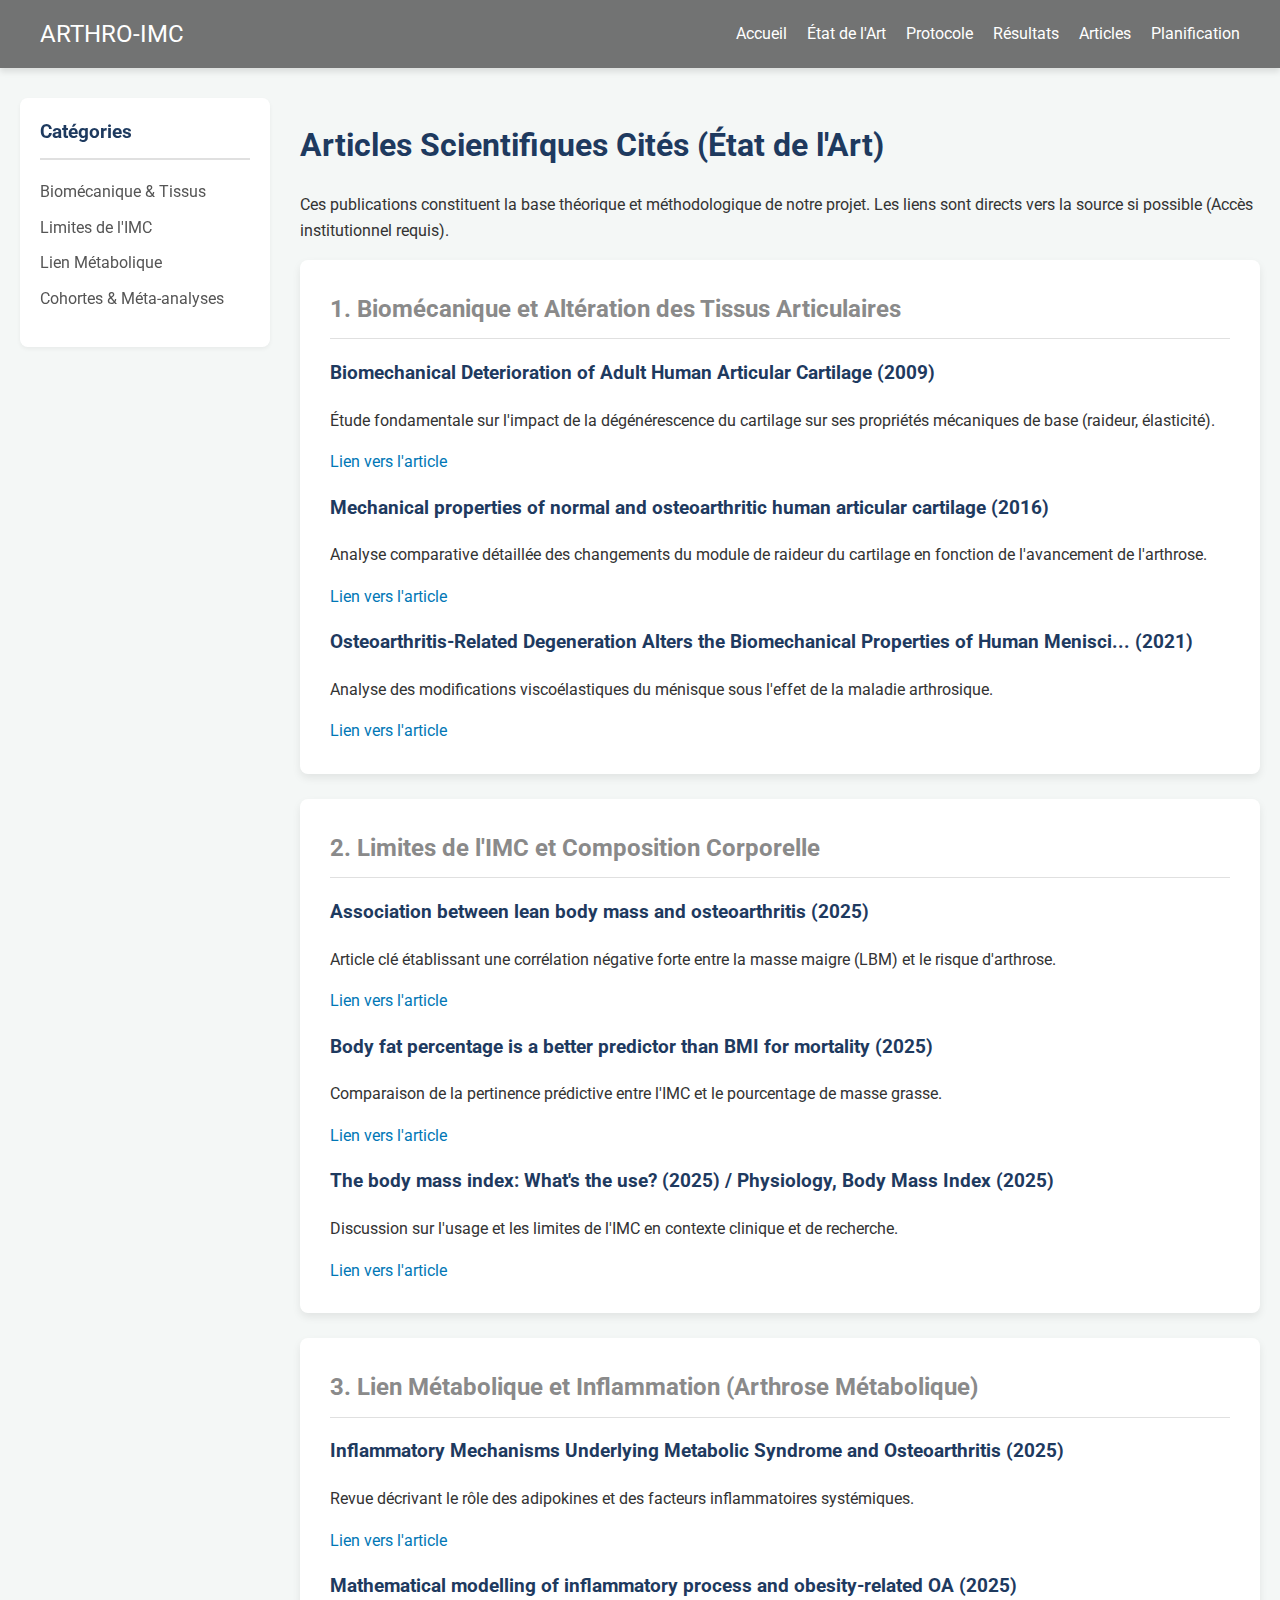
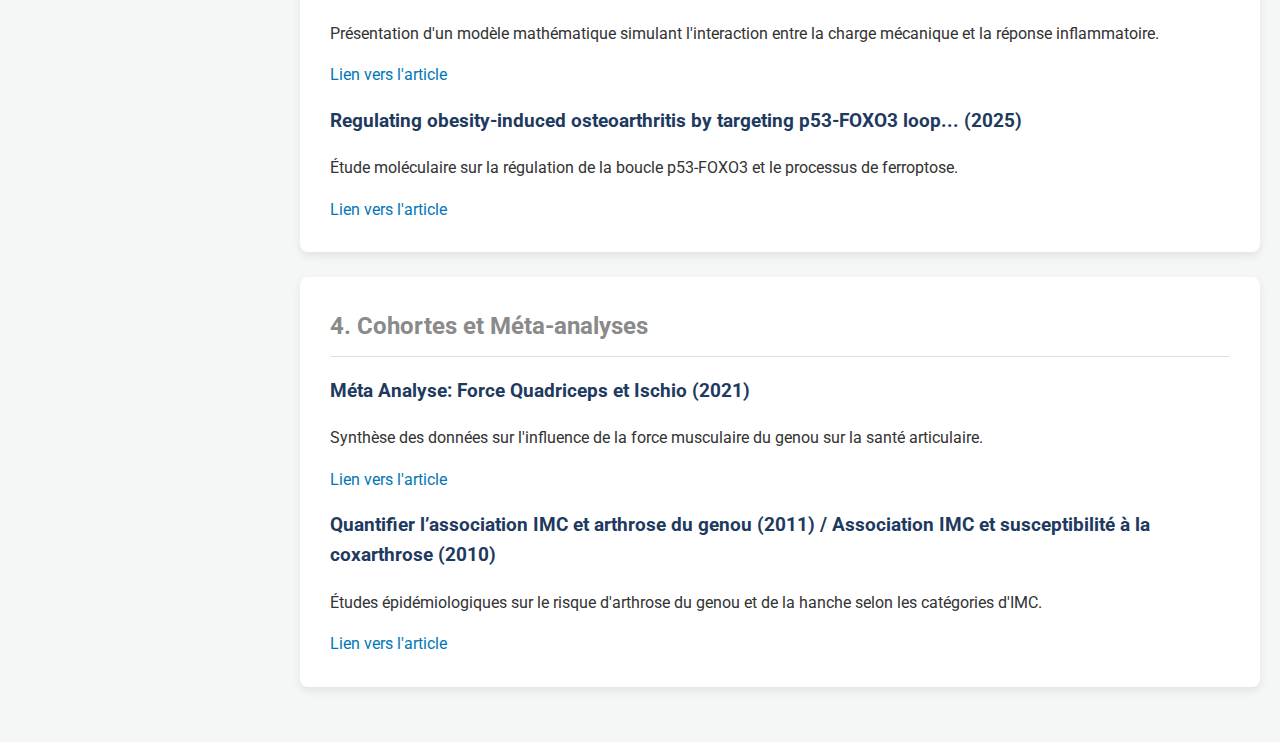
<file: arthro-imc_articles.html>
<!DOCTYPE html>
<html lang="fr">
  <head>
    <meta charset="UTF-8" />
    <meta name="viewport" content="width=device-width, initial-scale=1.0" />
    <title>Arthro-IMC | Articles Scientifiques</title>
    <link rel="stylesheet" href="style1.css" />
    <link
      href="https://fonts.googleapis.com/css2?family=Roboto:wght@300;400;700&display=swap"
      rel="stylesheet"
    />
  </head>
  <body>
    <header class="header-nav">
      <div class="logo"><a href="index.html">ARTHRO-IMC</a></div>
      <nav>
        <ul class="menu-flex">
          <li><a href="index.html">Accueil</a></li>
          <li><a href="arthro-imc_etat_art.html">État de l'Art</a></li>
          <li><a href="arthro-imc_protocole.html">Protocole</a></li>
          <li><a href="arthro-imc_resultats.html">Résultats</a></li>
          <li><a href="arthro-imc_articles.html">Articles</a></li>
          <li><a href="planification.html">Planification</a></li>
        </ul>
      </nav>
    </header>

    <div class="main-grid">
      <aside class="sidebar-toc">
        <h3>Catégories</h3>
        <ul>
          <li><a href="#mecanique">Biomécanique & Tissus</a></li>
          <li><a href="#imc">Limites de l'IMC</a></li>
          <li><a href="#metabolique">Lien Métabolique</a></li>
          <li><a href="#epidemiologie">Cohortes & Méta-analyses</a></li>
        </ul>
      </aside>

      <main class="contenu-principal">
        <h1>Articles Scientifiques Cités (État de l'Art)</h1>
        <p>
          Ces publications constituent la base théorique et méthodologique de
          notre projet. Les liens sont directs vers la source si possible (Accès
          institutionnel requis).
        </p>

        <section id="mecanique" class="card">
          <h2>1. Biomécanique et Altération des Tissus Articulaires</h2>
          <div class="article-grid">
            <div class="article-item">
              <h3>
                Biomechanical Deterioration of Adult Human Articular Cartilage
                (2009)
              </h3>
              <p>
                Étude fondamentale sur l'impact de la dégénérescence du
                cartilage sur ses propriétés mécaniques de base (raideur,
                élasticité).
              </p>
              <a href="placeholder_link" class="btn-link"
                >Lien vers l'article</a
              >
            </div>
            <div class="article-item">
              <h3>
                Mechanical properties of normal and osteoarthritic human
                articular cartilage (2016)
              </h3>
              <p>
                Analyse comparative détaillée des changements du module de
                raideur du cartilage en fonction de l'avancement de l'arthrose.
              </p>
              <a href="placeholder_link" class="btn-link"
                >Lien vers l'article</a
              >
            </div>
            <div class="article-item">
              <h3>
                Osteoarthritis-Related Degeneration Alters the Biomechanical
                Properties of Human Menisci... (2021)
              </h3>
              <p>
                Analyse des modifications viscoélastiques du ménisque sous
                l'effet de la maladie arthrosique.
              </p>
              <a href="placeholder_link" class="btn-link"
                >Lien vers l'article</a
              >
            </div>
          </div>
        </section>

        <section id="imc" class="card">
          <h2>2. Limites de l'IMC et Composition Corporelle</h2>
          <div class="article-grid">
            <div class="article-item">
              <h3>
                Association between lean body mass and osteoarthritis (2025)
              </h3>
              <p>
                Article clé établissant une corrélation négative forte entre la
                masse maigre (LBM) et le risque d'arthrose.
              </p>
              <a href="placeholder_link" class="btn-link"
                >Lien vers l'article</a
              >
            </div>
            <div class="article-item">
              <h3>
                Body fat percentage is a better predictor than BMI for mortality
                (2025)
              </h3>
              <p>
                Comparaison de la pertinence prédictive entre l'IMC et le
                pourcentage de masse grasse.
              </p>
              <a href="placeholder_link" class="btn-link"
                >Lien vers l'article</a
              >
            </div>
            <div class="article-item">
              <h3>
                The body mass index: What's the use? (2025) / Physiology, Body
                Mass Index (2025)
              </h3>
              <p>
                Discussion sur l'usage et les limites de l'IMC en contexte
                clinique et de recherche.
              </p>
              <a href="placeholder_link" class="btn-link"
                >Lien vers l'article</a
              >
            </div>
          </div>
        </section>

        <section id="metabolique" class="card">
          <h2>3. Lien Métabolique et Inflammation (Arthrose Métabolique)</h2>
          <div class="article-grid">
            <div class="article-item">
              <h3>
                Inflammatory Mechanisms Underlying Metabolic Syndrome and
                Osteoarthritis (2025)
              </h3>
              <p>
                Revue décrivant le rôle des adipokines et des facteurs
                inflammatoires systémiques.
              </p>
              <a href="placeholder_link" class="btn-link"
                >Lien vers l'article</a
              >
            </div>
            <div class="article-item">
              <h3>
                Mathematical modelling of inflammatory process and
                obesity-related OA (2025)
              </h3>
              <p>
                Présentation d'un modèle mathématique simulant l'interaction
                entre la charge mécanique et la réponse inflammatoire.
              </p>
              <a href="placeholder_link" class="btn-link"
                >Lien vers l'article</a
              >
            </div>
            <div class="article-item">
              <h3>
                Regulating obesity-induced osteoarthritis by targeting p53-FOXO3
                loop... (2025)
              </h3>
              <p>
                Étude moléculaire sur la régulation de la boucle p53-FOXO3 et le
                processus de ferroptose.
              </p>
              <a href="placeholder_link" class="btn-link"
                >Lien vers l'article</a
              >
            </div>
          </div>
        </section>

        <section id="epidemiologie" class="card">
          <h2>4. Cohortes et Méta-analyses</h2>
          <div class="article-grid">
            <div class="article-item">
              <h3>Méta Analyse: Force Quadriceps et Ischio (2021)</h3>
              <p>
                Synthèse des données sur l'influence de la force musculaire du
                genou sur la santé articulaire.
              </p>
              <a href="placeholder_link" class="btn-link"
                >Lien vers l'article</a
              >
            </div>
            <div class="article-item">
              <h3>
                Quantifier l’association IMC et arthrose du genou (2011) /
                Association IMC et susceptibilité à la coxarthrose (2010)
              </h3>
              <p>
                Études épidémiologiques sur le risque d'arthrose du genou et de
                la hanche selon les catégories d'IMC.
              </p>
              <a href="placeholder_link" class="btn-link"
                >Lien vers l'article</a
              >
            </div>
          </div>
        </section>
      </main>
    </div>
    <script src="script.js"></script>
  </body>
</html>
</file>
<file: style1.css>
/*
 * Fichier CSS pour le projet Arthro-IMC
 * Style basé sur un design simple, académique et moderne (Nuances de Gris/Couleurs Pâles).
 */
/* ========================================================= */
/* SÉCURITÉ : CACHER LE CONTENU DE LA PLANIFICATION PAR DÉFAUT */
/* ========================================================= */

.main-grid {
  /* ... vos styles existants ... */
}

/* Ajout pour cacher la grille au départ */
#planification-grid {
  display: none; /* Cache la grille si le script ne l'a pas encore affichée */
}
/* 1. Base et Typographie */
body {
  font-family: "Roboto", sans-serif;
  line-height: 1.6;
  margin: 0;
  padding: 0;
  background-color: #f4f7f6; /* Gris très clair (Base) */
  color: #333; /* Texte sombre */
}

h1,
h2,
h3 {
  color: #1e3a5f; /* Bleu foncé académique (Titres) */
  font-weight: 700;
}

a {
  color: #0077b6; /* Bleu académique (Liens) */
  text-decoration: none;
}
.header-nav {
  display: flex;
  justify-content: space-between;
  align-items: center;
  background-color: #727373;
  padding: 15px 40px;
  color: white;
  box-shadow: 0 4px 6px rgba(0, 0, 0, 0.1);
}
.header-nav a {
  color: white;
  text-decoration: none;
  font-weight: 400;
}
.logo {
  font-size: 1.5em;
  font-weight: 700;
}
.menu-flex {
  list-style: none;
  display: flex;
  margin: 0;
  padding: 0;
}
.menu-flex li {
  margin-left: 20px;
}
.menu-flex a:hover {
  color: #a0c4ff;
  text-decoration: none;
}
.main-grid {
  display: grid;
  grid-template-columns: 250px 1fr;
  gap: 30px;
  max-width: 1300px;
  margin: 30px auto;
  padding: 0 20px;
}
.contenu-principal {
  grid-column: 2 / 3;
}
.sidebar-toc {
  background-color: white;
  padding: 20px;
  border-radius: 8px;
  box-shadow: 0 2px 4px rgba(0, 0, 0, 0.05);
  height: fit-content;
  position: sticky;
  top: 30px;
}
.sidebar-toc h3 {
  margin-top: 0;
  border-bottom: 2px solid #e0e0e0;
  padding-bottom: 10px;
}
.sidebar-toc ul {
  list-style: none;
  padding: 0;
}
.sidebar-toc li {
  margin-bottom: 10px;
}
.sidebar-toc a {
  color: #555;
}
.card {
  background-color: white;
  padding: 30px;
  margin-bottom: 25px;
  border-radius: 8px;
  box-shadow: 0 4px 8px rgba(0, 0, 0, 0.08);
  transition: transform 0.2s ease-in-out, box-shadow 0.2s ease-in-out;
}
.card h2 {
  color: #8a8a8a;
  border-bottom: 1px solid #e0e0e0;
  padding-bottom: 10px;
  margin-top: 0;
}

/* --- GESTION DES TÂCHES (TO DO LIST) --- */

.card-special-todo {
  border-left: 5px solid #0077b6;
  background-color: #f7faff;
}

.todo-input-group {
  display: grid;
  grid-template-columns: 3fr 1fr 1fr;
  gap: 10px;
  align-items: center;
}
.input-tache {
  grid-column: 1 / 2;
}
.input-date {
  grid-column: 2 / 3;
}
.select-tache {
  padding: 10px;
  border: 1px solid #ccc;
  border-radius: 4px;
}
#nouvelle-tache-type {
  grid-column: 2 / 3;
}
#select-responsable-temp {
  grid-column: 1 / 2;
}
#responsables-selectionnes-ajout {
  grid-column: 1 / 4;
}
.btn-add-tache {
  grid-column: 3 / 4;
  background-color: #1e3a5f;
  color: white;
  padding: 10px 15px;
  border-radius: 5px;
  transition: background-color 0.3s;
  height: 40px;
  line-height: 20px;
  flex-shrink: 0;
  border: none;
  cursor: pointer;
}
.btn-add-tache:hover {
  background-color: #0077b6;
}

.todo-list {
  list-style: none;
  padding: 0;
}

.todo-item {
  display: grid;
  grid-template-columns: 5fr 1fr;
  align-items: center;
  padding: 15px;
  margin-bottom: 10px;
  border: 1px solid #e0e0e0;
  border-radius: 5px;
  transition: background-color 0.3s;
}

/* --- NOUVELLES COULEURS DES CADRES (Frame Colors) --- */
.couleur-Blanc {
  background-color: white;
  border-left: 5px solid #e0e0e0; /* Gris clair */
}
.couleur-Jaune {
  background-color: #fffde7; /* Jaune très pâle */
  border-left: 5px solid #ffeb84; /* Jaune */
}
.couleur-Orange {
  background-color: #fffaf0; /* Orange très pâle */
  border-left: 5px solid #ff9966; /* Orange */
}
.couleur-Vert {
  background-color: #f0fff0; /* Vert très pâle */
  border-left: 5px solid #28a745; /* Vert */
}

.task-info {
  grid-column: 1 / 2;
}
.task-edit-mode {
  grid-column: 1 / 3;
}

/* --- Description Fix --- */
.task-text-container {
  cursor: pointer;
  padding: 5px 0;
}
.task-text {
  font-weight: 500;
}
.task-description {
  display: none;
  font-size: 0.9em;
  color: #555;
  margin-top: 5px;
  padding-left: 10px;
  border-left: 2px solid #ccc;
  font-style: italic;
}
.task-description.visible {
  display: block;
}
.task-text-container.expanded .task-text {
  color: #0077b6;
}

.actions {
  grid-column: 2 / 3;
  justify-self: end;
  display: flex;
  align-items: center;
  gap: 10px;
}
.actions-edit {
  grid-column: 1 / 3;
  justify-self: start;
  margin-top: 15px;
  border-top: 1px dashed #ccc;
  padding-top: 10px;
}

/* --- MODE ÉDITION STYLES --- */

.edit-group {
  display: flex;
  flex-wrap: wrap;
  gap: 10px;
  align-items: center;
  margin-bottom: 10px;
}

/* FIX PRINCIPAL : Assurer que la ligne est au-dessus et séparée */
.edit-line-1 {
  display: flex;
  align-items: center;
  flex-wrap: wrap;
  gap: 10px;
  width: 100%;

  position: relative;
  z-index: 10;

  padding-bottom: 15px;
  margin-bottom: 10px;
  border-bottom: 1px dashed #e0e0e0;
}

.input-modifier-tache {
  width: 100%;
  padding: 10px;
  margin-bottom: 10px;
  border: 1px solid #0077b6;
  border-radius: 4px;
  box-sizing: border-box;
  font-size: 1em;
}

/* Styles des labels */
.edit-group label {
  display: block;
  font-weight: 700;
  margin-bottom: 5px;
  color: #1e3a5f;
}

.edit-field {
  flex-grow: 1;
}

.select-tache-edit,
.input-tache-edit {
  padding: 8px;
  border: 1px solid #ccc;
  border-radius: 4px;
  min-width: 120px;
}

/* Boutons de Statut (Avancement) */
.btn-statut {
  padding: 8px 12px;
  border-radius: 5px;
  font-size: 0.9em;
  font-weight: 500;
  cursor: pointer;
  border: 1px solid transparent;
  transition: background-color 0.2s, border-color 0.2s;
}

/* Couleurs des boutons de STATUT */
.btn-non-commence {
  background-color: #ff9999;
  color: #333;
}
.btn-en-cours {
  background-color: #fff0b3;
  color: #333;
}
.btn-termine {
  background-color: #99ff99;
  color: #333;
}

/* Statut Actif (pour le mode édition) */
.btn-statut.active {
  border-color: #1e3a5f;
  box-shadow: 0 0 5px rgba(0, 119, 182, 0.5);
  font-weight: 700;
}

/* --- Boutons de Couleur (Couleur du Cadre) --- */
.btn-couleur {
  padding: 8px 12px;
  border-radius: 5px;
  font-size: 0.9em;
  font-weight: 500;
  cursor: pointer;
  border: 1px solid transparent;
  transition: border-color 0.2s, box-shadow 0.2s;
}

.btn-couleur-Blanc {
  background-color: #f0f0f0;
  color: #333;
}
.btn-couleur-Jaune {
  background-color: #fffde7;
  color: #333;
}
.btn-couleur-Orange {
  background-color: #fffaf0;
  color: #333;
}
.btn-couleur-Vert {
  background-color: #f0fff0;
  color: #333;
}

.btn-couleur.active {
  border-color: #1e3a5f;
  box-shadow: 0 0 5px rgba(0, 119, 182, 0.5);
  font-weight: 700;
}

/* --- AFFICHAGE DU STATUT ET RESPONSABLES EN MODE LECTURE --- */

/* Style de base des tags en mode lecture */
.task-status-display,
.responsable-tag {
  font-size: 0.85em;
  font-weight: 700;
  padding: 4px 8px;
  border-radius: 4px;
  white-space: nowrap;
}

/* 🛑 STATUTS : COULEURS PLEINES DEMANDÉES 🛑 */
.task-status-display {
  color: rgb(0, 0, 0);
  /* Bordure pour la distinction */
  border: 1px solid transparent;
}

.status-Noncommence {
  background-color: #ff8c00; /* Orange Soutenu (Moyen) */
  border-color: #e07b00;
  color: #333;
}
.status-Encours {
  background-color: #ffc107; /* Jaune soutenu */
  border-color: #e0ac00;
  color: #333;
}
.status-Termine {
  background-color: #28a745; /* Vert Période */
  border-color: #1e8437;
  color: #333;
}

/* 👥 RESPONSABLES (Prénoms) : COULEUR ET CADRE DEMANDÉS 👥 */
.responsable-tag {
  background-color: #728c9e; /* Gris-Bleu Médium */
  color: white;
  border-color: #60798a; /* Bordure un peu plus foncée */
  font-weight: 500;
}

/* --- AUTRES TAGS --- */
.task-metadata {
  display: flex;
  gap: 10px;
  margin-bottom: 10px;
  flex-wrap: wrap;
}
.type-tag,
.date-tag {
  font-size: 0.8em;
  font-weight: 700;
  padding: 4px 8px;
  border-radius: 3px;
  white-space: nowrap;
  color: white;
}
.type-tag {
  background-color: #6c757d;
}
.tag-DateLimite {
  background-color: #0077b6;
}
.tag-RDV {
  background-color: #ff9900;
}
.tag-Autre {
  background-color: #1e3a5f;
}
.date-tag {
  background-color: #e9ecef;
  color: #495057;
  font-weight: 500;
}

/* --- GESTION DES RESPONSABLES (TAGS BOUTONS - Reste inchangé) --- */
.responsable-tag-container,
.responsable-tag-container-edit {
  display: flex;
  flex-wrap: wrap;
  gap: 5px;
  margin-top: 10px;
  align-items: center;
}
.instruction-selection {
  font-style: italic;
  color: #999;
}
.tag-responsable-bouton {
  display: inline-flex;
  align-items: center;
  background-color: #1e3a5f;
  color: white;
  padding: 5px 10px;
  border-radius: 15px;
  font-size: 0.8em;
  cursor: pointer;
  transition: background-color 0.2s;
}
.tag-responsable-bouton:hover {
  background-color: #0077b6;
}
.remove-resp {
  margin-left: 5px;
  font-weight: bold;
  font-size: 1.1em;
  cursor: pointer;
  line-height: 1;
}

/* Boutons d'action */
.btn-action-save {
  background-color: #28a745;
  color: white;
  padding: 10px 15px;
  border-radius: 5px;
  border: none;
  cursor: pointer;
  font-weight: 500;
}
.btn-action-cancel {
  background-color: #6c757d;
  color: white;
  padding: 10px 15px;
  border-radius: 5px;
  border: none;
  cursor: pointer;
  font-weight: 500;
}
.btn-action-edit,
.btn-action-delete {
  background-color: #e0e0e0;
  color: #333;
  border-radius: 4px;
  padding: 8px 10px;
  border: none;
  cursor: pointer;
}

/* Réactivité */
@media (max-width: 800px) {
  .main-grid {
    grid-template-columns: 1fr;
  }
  .contenu-principal {
    grid-column: 1 / 2;
  }
  .todo-input-group {
    grid-template-columns: 1fr;
  }
  .input-tache,
  .input-date,
  #nouvelle-tache-type,
  #select-responsable-temp,
  .btn-add-tache {
    grid-column: 1 / 2;
    width: 100% !important;
    min-width: 100% !important;
  }
  #responsables-selectionnes-ajout {
    grid-column: 1 / 2;
  }
  .todo-item {
    grid-template-columns: 1fr;
  }
  .actions {
    justify-self: start;
    margin-top: 10px;
  }
  .task-edit-mode {
    grid-column: 1 / 2;
  }
  .actions-edit {
    grid-column: 1 / 2;
  }
  .edit-group {
    flex-direction: column;
    align-items: flex-start;
  }
  .edit-field {
    width: 100%;
  }
}
/* ========================================================= */
/* 4. STYLES SPÉCIFIQUES À LA PAGE PLANIFICATION (MONDAY-LIKE) */
/* ========================================================= */

#planification-grid {
  display: flex;
  flex-direction: column;
  width: 100%;
  border: 1px solid #e0e0e0;
  border-radius: 8px;
  overflow: hidden;
  margin-top: 20px;
}

/* Lignes (Header et Tâches) */
.monday-row {
  display: grid;
  grid-template-columns: 3fr 1fr 1fr 1fr 1fr; /* 5 colonnes */
  align-items: center;
  padding: 10px 15px;
  border-bottom: 1px solid #f0f0f0;
}

/* En-tête des colonnes */
.header-row {
  background-color: #f7f7f7;
  font-weight: 700;
  font-size: 0.9em;
  color: #555;
  text-transform: uppercase;
}

/* Ligne de tâche */
.task-row {
  background-color: white;
  transition: background-color 0.2s;
}
.task-row:hover {
  background-color: #f9f9ff;
}

/* En-tête de Groupe (Sections) */
.group-header {
  padding: 8px 15px;
  color: white;
  font-size: 1em;
  font-weight: 700;
}
.group-header h3 {
  margin: 0;
  font-size: 1em;
  color: inherit;
}
.group-header-blue {
  background-color: #0077b6; /* Bleu académique */
}
.group-header-orange {
  background-color: #ff9900; /* Orange vif */
}

/* Contenu des colonnes */
.column-title {
  padding: 5px 0;
}
.task-name {
  font-weight: 500;
  color: #1e3a5f;
}

/* Tags de Statut (Similaires aux boutons Monday.com) */
.status,
.priorite {
  text-align: center;
  font-size: 0.8em;
  font-weight: 700;
  padding: 5px 10px;
  border-radius: 20px; /* Pill shape */
  margin: 0 auto;
  width: fit-content;
}

/* Couleurs des tags de Statut */
.status-todo {
  background-color: #e0e6ff;
  color: #1e3a5f;
}
.status-inprogress {
  background-color: #fff0b3;
  color: #ff9900;
}
.status-done {
  background-color: #d1f7d3;
  color: #28a745;
}
.status-blocked {
  background-color: #ffcccc;
  color: #dc3545;
}

/* Couleurs des tags de Priorité */
.priorite-basse {
  background-color: #f0f0f0;
  color: #6c757d;
}
.priorite-moyenne {
  background-color: #fff0b3;
  color: #ffc107;
}
.priorite-haute {
  background-color: #ffcccc;
  color: #dc3545;
}

/* Tags Responsable */
.assigne,
.date-echeance {
  text-align: center;
  font-size: 0.9em;
  color: #555;
}
.assigne-multi {
  font-style: italic;
  font-size: 0.85em;
}

/* ========================================================= */
/* 5. STYLES SPÉCIFIQUES À LA GRILLE ÉDITABLE */
/* ========================================================= */

/* Styles pour les champs éditables/input */
[contenteditable="true"] {
  cursor: text;
  border-radius: 4px;
  padding: 2px 5px;
  outline: none; /* Cache l'outline standard au focus */
  border: 1px solid transparent;
  transition: border-color 0.2s, background-color 0.2s;
  min-height: 20px; /* Assure une hauteur minimale */
  line-height: 20px;
}

[contenteditable="true"]:hover {
  background-color: #f0f4f7;
}

[contenteditable="true"]:focus {
  border-color: #0077b6; /* Bordure bleue au focus */
  background-color: white;
  box-shadow: 0 0 0 1px #0077b6;
}

/* Style de la ligne d'input de nouveau groupe */
.group-header-input {
  display: flex;
  justify-content: space-between;
  align-items: center;
  gap: 10px;
  background-color: #f0f0f0 !important; /* Couleur de fond neutre pour l'input */
  padding: 10px 15px;
  border-top: 1px solid #ccc;
  border-bottom: none;
}
.group-header-input h3 {
  display: none; /* Cache le h3 s'il est là */
}

.input-group-name {
  flex-grow: 1;
  padding: 8px;
  border: 1px solid #ccc;
  border-radius: 4px;
  font-size: 1em;
  outline: none;
}

.btn-add-group {
  background-color: #1e3a5f;
  color: white;
  padding: 8px 15px;
  border-radius: 4px;
  border: none;
  cursor: pointer;
  transition: background-color 0.2s;
}
.btn-add-group:hover {
  background-color: #0077b6;
}

/* Nouvelles couleurs pour les tags de groupe (si besoin dans le JS) */
.group-header-green {
  background-color: #28a745;
}
.group-header-purple {
  background-color: #7b4f9d;
}
.group-header-red {
  background-color: #dc3545;
}

/* Rendre les tags Statut/Priorité cliquables */
.status,
.priorite {
  cursor: pointer;
  transition: opacity 0.2s;
}

.status:hover,
.priorite:hover {
  opacity: 0.8;
}
/* ========================================================= */
/* 6. STYLES POPUP SÉLECTION RESPONSABLE & DATE */
/* ========================================================= */

.clickable-field {
  cursor: pointer;
  min-height: 20px;
}
.clickable-field.placeholder {
  color: #999;
  font-style: italic;
}

/* Conteneur du tag responsable en mode lecture (Remplaçant le texte simple) */
.responsable-tag-planif {
  display: inline-flex;
  align-items: center;
  background-color: #a0c4ff; /* Bleu plus léger pour les tags internes */
  color: #1e3a5f;
  padding: 3px 8px;
  border-radius: 15px;
  font-size: 0.75em;
  font-weight: 500;
  margin: 2px;
  white-space: nowrap;
}

.remove-resp-planif {
  margin-left: 5px;
  font-weight: bold;
  font-size: 1em;
  cursor: pointer;
  line-height: 1;
  color: #1e3a5f;
  opacity: 0.7;
}
.remove-resp-planif:hover {
  opacity: 1;
}

/* Style de la popup flottante */
.planning-popup {
  position: absolute;
  background-color: white;
  border: 1px solid #ccc;
  box-shadow: 0 4px 12px rgba(0, 0, 0, 0.2);
  border-radius: 8px;
  z-index: 1000;
  min-width: 250px;
  padding: 10px;
}

/*
 * Fichier CSS pour le projet Arthro-IMC
 * Style basé sur un design simple, académique et moderne.
 * Inclut les styles généraux, les styles de la To-Do List, et les styles de la Planification Monday-like.
 */

/* ========================================================= */
/* 1. BASE ET TYPOGRAPHIE */
/* ========================================================= */

body {
  font-family: "Roboto", sans-serif;
  line-height: 1.6;
  margin: 0;
  padding: 0;
  background-color: #f4f7f6; /* Gris très clair (Base) */
  color: #333; /* Texte sombre */
}

h1,
h2,
h3 {
  color: #1e3a5f; /* Bleu foncé académique (Titres) */
  font-weight: 700;
}

a {
  color: #0077b6; /* Bleu académique (Liens) */
  text-decoration: none;
}
.header-nav {
  display: flex;
  justify-content: space-between;
  align-items: center;
  background-color: #727373;
  padding: 15px 40px;
  color: white;
  box-shadow: 0 4px 6px rgba(0, 0, 0, 0.1);
}
.header-nav a {
  color: white;
  text-decoration: none;
  font-weight: 400;
}
.logo {
  font-size: 1.5em;
  font-weight: 700;
}
.menu-flex {
  list-style: none;
  display: flex;
  margin: 0;
  padding: 0;
}
.menu-flex li {
  margin-left: 20px;
}
.menu-flex a:hover {
  color: #a0c4ff;
  text-decoration: none;
}
.main-grid {
  display: grid;
  grid-template-columns: 250px 1fr;
  gap: 30px;
  max-width: 1300px;
  margin: 30px auto;
  padding: 0 20px;
}
.contenu-principal {
  grid-column: 2 / 3;
}
.sidebar-toc {
  background-color: white;
  padding: 20px;
  border-radius: 8px;
  box-shadow: 0 2px 4px rgba(0, 0, 0, 0.05);
  height: fit-content;
  position: sticky;
  top: 30px;
}
.sidebar-toc h3 {
  margin-top: 0;
  border-bottom: 2px solid #e0e0e0;
  padding-bottom: 10px;
}
.sidebar-toc ul {
  list-style: none;
  padding: 0;
}
.sidebar-toc li {
  margin-bottom: 10px;
}
.sidebar-toc a {
  color: #555;
}
.card {
  background-color: white;
  padding: 30px;
  margin-bottom: 25px;
  border-radius: 8px;
  box-shadow: 0 4px 8px rgba(0, 0, 0, 0.08);
  transition: transform 0.2s ease-in-out, box-shadow 0.2s ease-in-out;
}
.card h2 {
  color: #8a8a8a;
  border-bottom: 1px solid #e0e0e0;
  padding-bottom: 10px;
  margin-top: 0;
}

/* ========================================================= */
/* 2. GESTION DES TÂCHES (TO DO LIST) */
/* ========================================================= */

.card-special-todo {
  border-left: 5px solid #0077b6;
  background-color: #f7faff;
}

.todo-input-group {
  display: grid;
  grid-template-columns: 3fr 1fr 1fr;
  gap: 10px;
  align-items: center;
}
.input-tache {
  grid-column: 1 / 2;
}
.input-date {
  grid-column: 2 / 3;
}
.select-tache {
  padding: 10px;
  border: 1px solid #ccc;
  border-radius: 4px;
}
#nouvelle-tache-type {
  grid-column: 2 / 3;
}
#select-responsable-temp {
  grid-column: 1 / 2;
}
#responsables-selectionnes-ajout {
  grid-column: 1 / 4;
}
.btn-add-tache {
  grid-column: 3 / 4;
  background-color: #1e3a5f;
  color: white;
  padding: 10px 15px;
  border-radius: 5px;
  transition: background-color 0.3s;
  height: 40px;
  line-height: 20px;
  flex-shrink: 0;
  border: none;
  cursor: pointer;
}
.btn-add-tache:hover {
  background-color: #0077b6;
}

.todo-list {
  list-style: none;
  padding: 0;
}

.todo-item {
  display: grid;
  grid-template-columns: 5fr 1fr;
  align-items: center;
  padding: 15px;
  margin-bottom: 10px;
  border: 1px solid #e0e0e0;
  border-radius: 5px;
  transition: background-color 0.3s;
}

/* --- Cadres latéraux des tâches To-Do --- */
.couleur-Blanc {
  background-color: white;
  border-left: 5px solid #e0e0e0;
}
.couleur-Jaune {
  background-color: #fffde7;
  border-left: 5px solid #ffeb84;
}
.couleur-Orange {
  background-color: #fffaf0;
  border-left: 5px solid #ff9966;
}
.couleur-Vert {
  background-color: #f0fff0;
  border-left: 5px solid #28a745;
}

.task-info {
  grid-column: 1 / 2;
}
.task-edit-mode {
  grid-column: 1 / 3;
}

/* --- Description --- */
.task-text-container {
  cursor: pointer;
  padding: 5px 0;
}
.task-text {
  font-weight: 500;
}
.task-description {
  display: none;
  font-size: 0.9em;
  color: #555;
  margin-top: 5px;
  padding-left: 10px;
  border-left: 2px solid #ccc;
  font-style: italic;
}
.task-description.visible {
  display: block;
}
.task-text-container.expanded .task-text {
  color: #0077b6;
}

.actions {
  grid-column: 2 / 3;
  justify-self: end;
  display: flex;
  align-items: center;
  gap: 10px;
}
.actions-edit {
  grid-column: 1 / 3;
  justify-self: start;
  margin-top: 15px;
  border-top: 1px dashed #ccc;
  padding-top: 10px;
}

/* --- MODE ÉDITION STYLES --- */

.edit-group {
  display: flex;
  flex-wrap: wrap;
  gap: 10px;
  align-items: center;
  margin-bottom: 10px;
}

.edit-line-1 {
  display: flex;
  align-items: center;
  flex-wrap: wrap;
  gap: 10px;
  width: 100%;

  position: relative;
  z-index: 10;

  padding-bottom: 15px;
  margin-bottom: 10px;
  border-bottom: 1px dashed #e0e0e0;
}

.input-modifier-tache {
  width: 100%;
  padding: 10px;
  margin-bottom: 10px;
  border: 1px solid #0077b6;
  border-radius: 4px;
  box-sizing: border-box;
  font-size: 1em;
}

/* Styles des labels */
.edit-group label {
  display: block;
  font-weight: 700;
  margin-bottom: 5px;
  color: #1e3a5f;
}

.edit-field {
  flex-grow: 1;
}

.select-tache-edit,
.input-tache-edit {
  padding: 8px;
  border: 1px solid #ccc;
  border-radius: 4px;
  min-width: 120px;
}

/* Boutons de Statut (Avancement) */
.btn-statut {
  padding: 8px 12px;
  border-radius: 5px;
  font-size: 0.9em;
  font-weight: 500;
  cursor: pointer;
  border: 1px solid transparent;
  transition: background-color 0.2s, border-color 0.2s;
}

/* Couleurs des boutons de STATUT */
.btn-non-commence {
  background-color: #ff9999;
  color: #333;
}
.btn-en-cours {
  background-color: #fff0b3;
  color: #333;
}
.btn-termine {
  background-color: #99ff99;
  color: #333;
}

/* Statut Actif (pour le mode édition) */
.btn-statut.active {
  border-color: #1e3a5f;
  box-shadow: 0 0 5px rgba(0, 119, 182, 0.5);
  font-weight: 700;
}

/* --- Boutons de Couleur (Couleur du Cadre) --- */
.btn-couleur {
  padding: 8px 12px;
  border-radius: 5px;
  font-size: 0.9em;
  font-weight: 500;
  cursor: pointer;
  border: 1px solid transparent;
  transition: border-color 0.2s, box-shadow 0.2s;
}

.btn-couleur-Blanc {
  background-color: #f0f0f0;
  color: #333;
}
.btn-couleur-Jaune {
  background-color: #fffde7;
  color: #333;
}
.btn-couleur-Orange {
  background-color: #fffaf0;
  color: #333;
}
.btn-couleur-Vert {
  background-color: #f0fff0;
  color: #333;
}

.btn-couleur.active {
  border-color: #1e3a5f;
  box-shadow: 0 0 5px rgba(0, 119, 182, 0.5);
  font-weight: 700;
}

/* --- AFFICHAGE DU STATUT ET RESPONSABLES EN MODE LECTURE (TO-DO) --- */

/* Style de base des tags en mode lecture */
.task-status-display,
.responsable-tag {
  font-size: 0.85em;
  font-weight: 700;
  padding: 4px 8px;
  border-radius: 4px;
  white-space: nowrap;
}

/* 🛑 STATUTS : COULEURS PLEINES ET CADRES ENFORCÉS (FIX) 🛑 */
.task-status-display {
  color: white;
}

.status-Noncommence {
  background-color: #ff8c00;
  border: 1px solid #e07b00;
  color: white;
}
.status-Encours {
  background-color: #ffc107;
  border: 1px solid #e0ac00;
  color: #333;
}
.status-Termine {
  background-color: #28a745;
  border: 1px solid #1e8437;
  color: white;
}

/* 👥 RESPONSABLES (Prénoms) : COULEUR ET CADRE DEMANDÉS (FIX) 👥 */
.responsable-tag {
  background-color: #728c9e;
  color: white;
  border: 1px solid #60798a;
  font-weight: 500;
}

/* --- AUTRES TAGS TO-DO --- */
.task-metadata {
  display: flex;
  gap: 10px;
  margin-bottom: 10px;
  flex-wrap: wrap;
}
.type-tag,
.date-tag {
  font-size: 0.8em;
  font-weight: 700;
  padding: 4px 8px;
  border-radius: 3px;
  white-space: nowrap;
  color: white;
}
.type-tag {
  background-color: #6c757d;
}
.tag-DateLimite {
  background-color: #0077b6;
}
.tag-RDV {
  background-color: #ff9900;
}
.tag-Autre {
  background-color: #1e3a5f;
}
.date-tag {
  background-color: #e9ecef;
  color: #495057;
  font-weight: 500;
}

/* --- GESTION DES RESPONSABLES (TAGS BOUTONS) --- */
.responsable-tag-container,
.responsable-tag-container-edit {
  display: flex;
  flex-wrap: wrap;
  gap: 5px;
  margin-top: 10px;
  align-items: center;
}
.instruction-selection {
  font-style: italic;
  color: #999;
}
.tag-responsable-bouton {
  display: inline-flex;
  align-items: center;
  background-color: #1e3a5f;
  color: white;
  padding: 5px 10px;
  border-radius: 15px;
  font-size: 0.8em;
  cursor: pointer;
  transition: background-color 0.2s;
}
.tag-responsable-bouton:hover {
  background-color: #0077b6;
}
.remove-resp {
  margin-left: 5px;
  font-weight: bold;
  font-size: 1.1em;
  cursor: pointer;
  line-height: 1;
}

/* Boutons d'action */
.btn-action-save {
  background-color: #28a745;
  color: white;
  padding: 10px 15px;
  border-radius: 5px;
  border: none;
  cursor: pointer;
  font-weight: 500;
}
.btn-action-cancel {
  background-color: #6c757d;
  color: white;
  padding: 10px 15px;
  border-radius: 5px;
  border: none;
  cursor: pointer;
  font-weight: 500;
}
.btn-action-edit,
.btn-action-delete {
  background-color: #e0e0e0;
  color: #333;
  border-radius: 4px;
  padding: 8px 10px;
  border: none;
  cursor: pointer;
}

/* ========================================================= */
/* 3. STYLES SPÉCIFIQUES À LA PAGE PLANIFICATION (MONDAY-LIKE) */
/* ========================================================= */

#planification-grid {
  display: flex;
  flex-direction: column;
  width: 100%;
  border: 1px solid #e0e0e0;
  border-radius: 8px;
  overflow: hidden;
  margin-top: 20px;
}

/* Lignes (Header et Tâches) */
.monday-row {
  display: grid;
  grid-template-columns: 3fr 1fr 1fr 1fr 1fr; /* 5 colonnes */
  align-items: center;
  padding: 10px 15px;
  border-bottom: 1px solid #f0f0f0;
}

/* En-tête des colonnes */
.header-row {
  background-color: #f7f7f7;
  font-weight: 700;
  font-size: 0.9em;
  color: #555;
  text-transform: uppercase;
}

/* Ligne de tâche */
.task-row {
  background-color: white;
  transition: background-color 0.2s;
}
.task-row:hover {
  background-color: #f9f9ff;
}

/* En-tête de Groupe (Sections) */
.group-header {
  padding: 8px 15px;
  color: white;
  font-size: 1em;
  font-weight: 700;
}
.group-header h3 {
  margin: 0;
  font-size: 1em;
  color: inherit;
}
.group-header-blue {
  background-color: #0077b6; /* Bleu académique */
}
.group-header-orange {
  background-color: #ff9900; /* Orange vif */
}
.group-header-green {
  background-color: #28a745;
}
.group-header-purple {
  background-color: #7b4f9d;
}
.group-header-red {
  background-color: #dc3545;
}

/* Contenu des colonnes */
.column-title {
  padding: 5px 0;
}
.task-name {
  font-weight: 500;
  color: #1e3a5f;
}

/* Tags de Statut (Similaires aux boutons Monday.com) */
.status,
.priorite {
  text-align: center;
  font-size: 0.8em;
  font-weight: 700;
  padding: 5px 10px;
  border-radius: 20px; /* Pill shape */
  margin: 0 auto;
  width: fit-content;
  cursor: pointer; /* Rendre cliquable */
  transition: opacity 0.2s;
}
.status:hover,
.priorite:hover {
  opacity: 0.8;
}

/* Couleurs des tags de Statut */
.status-todo {
  background-color: #e0e6ff;
  color: #1e3a5f;
}
.status-inprogress {
  background-color: #fff0b3;
  color: #ff9900;
}
.status-done {
  background-color: #d1f7d3;
  color: #28a745;
}
.status-blocked {
  background-color: #ffcccc;
  color: #dc3545;
}

/* Couleurs des tags de Priorité */
.priorite-basse {
  background-color: #f0f0f0;
  color: #6c757d;
}
.priorite-moyenne {
  background-color: #fff0b3;
  color: #ffc107;
}
.priorite-haute {
  background-color: #ffcccc;
  color: #dc3545;
}

/* ========================================================= */
/* 4. STYLES SPÉCIFIQUES À LA GRILLE ÉDITABLE */
/* ========================================================= */

/* Styles pour les champs éditables/input */
[contenteditable="true"] {
  cursor: text;
  border-radius: 4px;
  padding: 2px 5px;
  outline: none;
  border: 1px solid transparent;
  transition: border-color 0.2s, background-color 0.2s;
  min-height: 20px;
  line-height: 20px;
}

[contenteditable="true"]:hover {
  background-color: #f0f4f7;
}

[contenteditable="true"]:focus {
  border-color: #0077b6;
  background-color: white;
  box-shadow: 0 0 0 1px #0077b6;
}

/* Style de la ligne d'input de nouveau groupe */
.group-header-input {
  display: flex;
  justify-content: space-between;
  align-items: center;
  gap: 10px;
  background-color: #f0f0f0 !important;
  padding: 10px 15px;
  border-top: 1px solid #ccc;
  border-bottom: none;
}
.group-header-input h3 {
  display: none;
}

.input-group-name {
  flex-grow: 1;
  padding: 8px;
  border: 1px solid #ccc;
  border-radius: 4px;
  font-size: 1em;
  outline: none;
}

.btn-add-group {
  background-color: #1e3a5f;
  color: white;
  padding: 8px 15px;
  border-radius: 4px;
  border: none;
  cursor: pointer;
  transition: background-color 0.2s;
}
.btn-add-group:hover {
  background-color: #0077b6;
}

/* ========================================================= */
/* 5. STYLES POPUP SÉLECTION RESPONSABLE & DATE */
/* ========================================================= */

.clickable-field {
  cursor: pointer;
  min-height: 20px;
}
.clickable-field.placeholder {
  color: #999;
  font-style: italic;
}

/* Conteneur du tag responsable en mode lecture (Planification) */
.responsable-tag-planif {
  display: inline-flex;
  align-items: center;
  background-color: #a0c4ff;
  color: #1e3a5f;
  padding: 3px 8px;
  border-radius: 15px;
  font-size: 0.75em;
  font-weight: 500;
  margin: 2px;
  white-space: nowrap;
}

.remove-resp-planif {
  margin-left: 5px;
  font-weight: bold;
  font-size: 1em;
  cursor: pointer;
  line-height: 1;
  color: #1e3a5f;
  opacity: 0.7;
}
.remove-resp-planif:hover {
  opacity: 1;
}

/* Style de la popup flottante */
.planning-popup {
  position: absolute;
  background-color: white;
  border: 1px solid #ccc;
  box-shadow: 0 4px 12px rgba(0, 0, 0, 0.2);
  border-radius: 8px;
  z-index: 1000;
  min-width: 280px; /* Élargi pour le bouton supprimer */
  padding: 10px;
}

/* Style spécifique au sélecteur de responsable */
.responsable-selector {
  display: flex;
  flex-direction: column;
}

.resp-list {
  max-height: 200px;
  overflow-y: auto;
  border-bottom: 1px solid #eee;
  padding-bottom: 10px;
  margin-bottom: 10px;
}

/* Ligne complète dans le sélecteur */
.resp-option-line {
  display: flex;
  justify-content: space-between;
  align-items: center;
  padding-right: 10px;
}

.resp-option {
  display: flex;
  align-items: center;
  padding: 5px 0;
  padding-left: 10px;
  cursor: pointer;
  font-size: 0.9em;
  flex-grow: 1;
}

.resp-option-line:hover {
  background-color: #f0f4f7;
}

.resp-option input[type="checkbox"] {
  margin-right: 10px;
}

.btn-delete-resp {
  background: none;
  border: 1px solid #ddd;
  color: #dc3545;
  padding: 2px 5px;
  border-radius: 4px;
  cursor: pointer;
  font-size: 0.7em;
  transition: background-color 0.2s;
}

.btn-delete-resp:hover {
  background-color: #ffcccc;
  border-color: #dc3545;
}

.resp-add {
  display: flex;
  gap: 5px;
}

.input-new-resp {
  flex-grow: 1;
  padding: 6px;
  border: 1px solid #ccc;
  border-radius: 4px;
}

.btn-add-resp {
  background-color: #28a745;
  color: white;
  border: none;
  padding: 6px 10px;
  border-radius: 4px;
  cursor: pointer;
}

/* Style spécifique au sélecteur de date */
.date-picker {
  display: flex;
  flex-direction: column;
  padding: 5px;
}

.input-date-select {
  padding: 8px;
  border: 1px solid #ccc;
  border-radius: 4px;
  margin-bottom: 5px;
}

.btn-clear-date {
  background-color: #f4f4f4;
  color: #333;
  border: 1px solid #ccc;
  padding: 6px;
  border-radius: 4px;
  cursor: pointer;
}

/* ========================================================= */
/* 6. RÉACTIVITÉ */
/* ========================================================= */
@media (max-width: 800px) {
  .main-grid {
    grid-template-columns: 1fr;
  }
  .contenu-principal {
    grid-column: 1 / 2;
  }
  .todo-input-group {
    grid-template-columns: 1fr;
  }
  .input-tache,
  .input-date,
  #nouvelle-tache-type,
  #select-responsable-temp,
  .btn-add-tache {
    grid-column: 1 / 2;
    width: 100% !important;
    min-width: 100% !important;
  }
  #responsables-selectionnes-ajout {
    grid-column: 1 / 2;
  }
  .todo-item {
    grid-template-columns: 1fr;
  }
  .actions {
    justify-self: start;
    margin-top: 10px;
  }
  .task-edit-mode {
    grid-column: 1 / 2;
  }
  .actions-edit {
    grid-column: 1 / 2;
  }
  .edit-group {
    flex-direction: column;
    align-items: flex-start;
  }
  .edit-field {
    width: 100%;
  }

  /* Réactivité de la grille de planification */
  .monday-row {
    grid-template-columns: 2fr repeat(4, 1fr); /* Ajustement pour petits écrans */
    font-size: 0.9em;
  }
  .header-row {
    display: none; /* Cache l'en-tête sur mobile pour gagner de la place */
  }
  .group-header {
    font-size: 0.9em;
  }
}
/* ========================================================= */
/* 7. STYLES GLISSER-DÉPOSER, DESCRIPTION ET ÉDITION DE GROUPE */
/* ========================================================= */

/* Conteneur de groupe pour le drag-and-drop */
.group-container {
  border-bottom: 2px solid #e0e0e0;
}

/* Tâche en cours de déplacement */
.task-row.dragging,
.group-container.dragging {
  opacity: 0.2;
}

/* Placeholder pour l'insertion (Drag and drop) */
.drag-placeholder {
  height: 3px;
  background-color: #0077b6; /* Ligne bleue d'insertion */
  margin: 5px 0;
}

/* Icône de Description sur la tâche */
.task-row.monday-row {
  position: relative;
}

.task-description-icon {
  position: absolute;
  top: 50%;
  right: 10px;
  transform: translateY(-50%);
  font-size: 1.1em;
  cursor: pointer;
  color: #b0b0b0;
  transition: color 0.2s;
}

.task-description-icon:hover {
  color: #0077b6;
}

.task-description-icon.has-description {
  color: #ff9900; /* Icône orange si la description existe */
}

/* --- Éditeur de Groupe --- */
.group-editor {
  width: 350px;
  padding: 15px;
}

.group-editor h4 {
  margin-top: 0;
  margin-bottom: 15px;
  color: #1e3a5f;
}

.input-group-name-edit {
  width: 100%;
  padding: 8px;
  border: 1px solid #ccc;
  border-radius: 4px;
  margin-bottom: 15px;
  box-sizing: border-box;
}

.color-picker-container {
  margin-bottom: 15px;
}

.color-options {
  display: flex;
  gap: 10px;
  margin-top: 5px;
}

.btn-color-select {
  width: 30px;
  height: 30px;
  border-radius: 50%;
  border: 3px solid transparent;
  cursor: pointer;
  padding: 0;
  box-shadow: 0 1px 3px rgba(0, 0, 0, 0.1);
}

/* Couleurs des boutons de sélection de groupe */
.group-color-blue {
  background-color: #0077b6;
}
.group-color-orange {
  background-color: #ff9900;
}
.group-color-green {
  background-color: #28a745;
}
.group-color-purple {
  background-color: #7b4f9d;
}
.group-color-red {
  background-color: #dc3545;
}

.btn-save-group,
.btn-delete-group {
  width: calc(50% - 5px);
  margin-top: 10px;
}

/* --- Éditeur de Description --- */
.description-editor {
  width: 400px;
  padding: 15px;
}

.input-description-edit {
  width: 100%;
  min-height: 100px;
  padding: 10px;
  border: 1px solid #ccc;
  border-radius: 4px;
  margin-bottom: 10px;
  box-sizing: border-box;
  resize: vertical;
}

.btn-save-desc {
  width: 100%;
}
/* --- Correction du Surlignage (Focus/Outline) des Cellules Dynamiques --- */

/* Empêche le cadre de focus bleu/noir sur les éléments cliquables */
.status:focus,
.priorite:focus,
.assigne:focus,
.date-echeance:focus,
.task-name:focus {
  outline: none !important;
  border-color: transparent !important;
}

/* S'assure que les cellules de statut et priorité ne reçoivent pas de bordure lors du changement */
.status,
.priorite {
  user-select: none; /* Empêche la sélection de texte */
  cursor: pointer;
}
</file>
